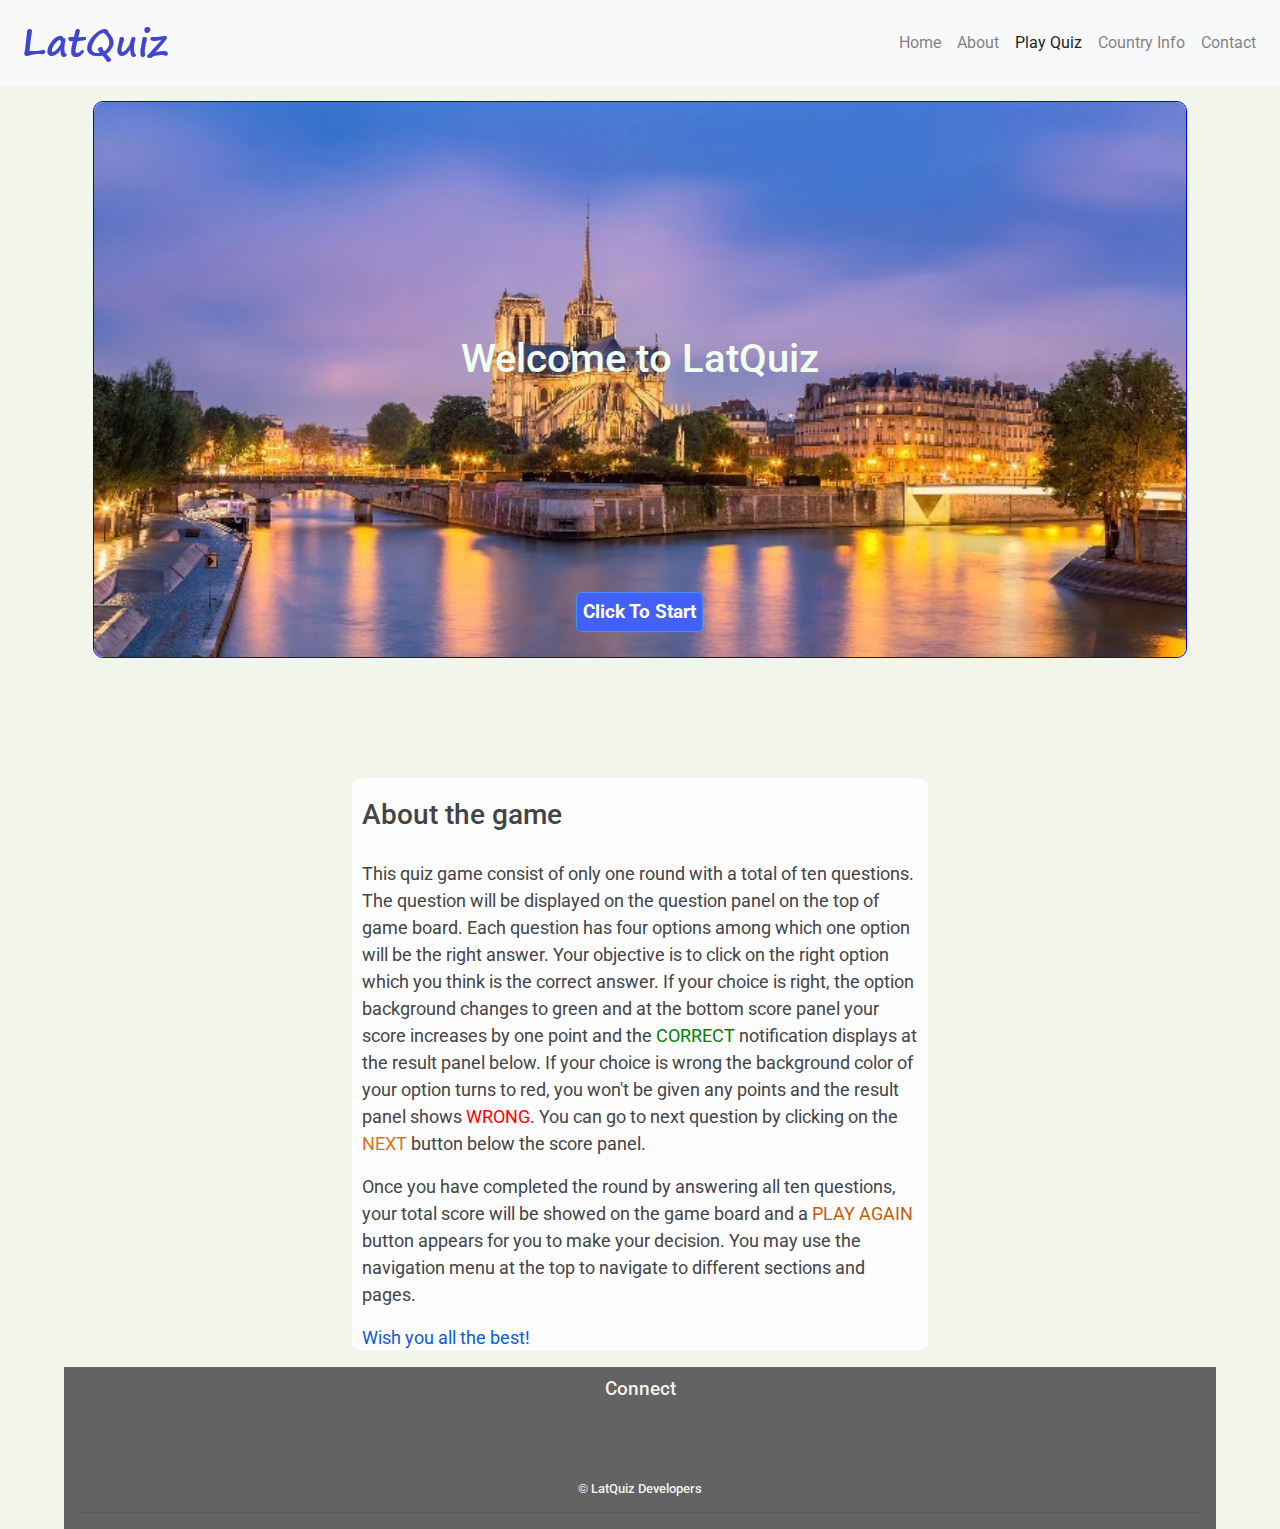
<file: quiz.html>
<!doctype html>
<html lang="en">
  <head>
    <meta charset="UTF-8">
    <meta http-equiv="X-UA-Compatible" content="IE=edge">
    <meta name="viewport" content="width=device-width, initial-scale=1.0, maximum-scale=1, minimum-scale=1">
    <title>LatQuiz European Quiz</title>
    <link rel="stylesheet" href="https://maxcdn.bootstrapcdn.com/bootstrap/4.0.0/css/bootstrap.min.css" integrity="sha384-Gn5384xqQ1aoWXA+058RXPxPg6fy4IWvTNh0E263XmFcJlSAwiGgFAW/dAiS6JXm" crossorigin="anonymous">
    <script src="https://code.jquery.com/jquery-3.2.1.slim.min.js" integrity="sha384-KJ3o2DKtIkvYIK3UENzmM7KCkRr/rE9/Qpg6aAZGJwFDMVNA/GpGFF93hXpG5KkN" crossorigin="anonymous"></script>
    <script src="https://cdnjs.cloudflare.com/ajax/libs/popper.js/1.12.9/umd/popper.min.js" integrity="sha384-ApNbgh9B+Y1QKtv3Rn7W3mgPxhU9K/ScQsAP7hUibX39j7fakFPskvXusvfa0b4Q" crossorigin="anonymous"></script>
    <script src="https://maxcdn.bootstrapcdn.com/bootstrap/4.0.0/js/bootstrap.min.js" integrity="sha384-JZR6Spejh4U02d8jOt6vLEHfe/JQGiRRSQQxSfFWpi1MquVdAyjUar5+76PVCmYl" crossorigin="anonymous"></script>
    <link rel="stylesheet" href="https://use.fontawesome.com/releases/v5.6.3/css/all.css" integrity="sha384-UHRtZLI+pbxtHCWp1t77Bi1L4ZtiqrqD80Kn4Z8NTSRyMA2Fd33n5dQ8lWUE00s/" crossorigin="anonymous"/>
    <link rel="stylesheet" href="assets/css/style.css">
  </head>
  
  <body style="background-color: rgb(242, 245, 233);">
    <div class="container-fluid pageDiv">
      <header>
        <!-- Credit: Navigation was created using Bootstrap code and was modified to fit the purpose of the site   -->
        <div class="container-fluid">
            <div class="row">
                <div class="col-lg-12 bg">
                    <nav class="navbar navbar-expand-md navmain navbar-light bg-light fixed-top">
                        <a class="navbar-brand" href="index.html"><img src="assets/images/logo.png" alt="logo"></a>
                        <button class="navbar-toggler" type="button" data-toggle="collapse" data-target="#navbarResponsive" aria-controls="navbarResponsive" aria-expanded="false" aria-label="Toggle navigation">
                          <span class="navbar-toggler-icon"></span>
                        </button>
                        <div class="collapse navbar-collapse" id="navbarResponsive">
                          <ul class="navbar-nav ml-auto">
                            <li class="nav-item">
                              <a class="nav-link" href="index.html">Home <span class="sr-only">(current)</span></a>
                            </li>
                            <li class="nav-item">
                              <a class="nav-link" href="index.html#about">About</a>
                            </li>
                            <li class="nav-item active">
                              <a class="nav-link" href="#">Play Quiz</a>
                            </li>
                            <li class="nav-item">
                               <a class="nav-link" href="index.html#countryInfo">Country Info</a>
                            </li>
                            <li class="nav-item">
                               <a class="nav-link" href="contact.html">Contact</a>
                            </li>
                          </ul>
                        </div>
                      </nav>
                </div> 
            </div>    
        </div>   
     </header>
    <div class="playGround col-sm-12 bg">
      <div class="gameIntro">
        <h1>Welcome to LatQuiz</h1>
        <button id="btnStart1" class="btnStart1">Click To Start</button>
      </div>
    </div>
    
    <div class="instruction container-fluid">
      <h3 style="padding-top: 20px; padding-bottom: 20px;" >About the game</h3>
      <p>This quiz game consist of only one round with a total of ten questions.  The question will be displayed
        on the question panel on the top of game board. Each question has four options among which one option 
        will be the right answer.  Your objective is to click on the right option which you think is the correct answer.  
        If your choice is right, the option background changes to green and at the bottom score panel your score increases
        by one point and the <span style="color: green;">CORRECT</span> notification displays at the result panel below.
        If your choice is wrong the background color of your option turns to red, you won't be given any points and the result 
        panel shows <span style="color:red;" >WRONG</span>. You can go to next question by clicking on the <span style="color: rgb(223, 113, 22);">NEXT</span> button 
        below the score panel.</p>

        <p>Once you have completed the round by answering all ten questions, your total score will be showed on the game
        board and a <span style="color: rgb(196, 93, 10);">PLAY AGAIN</span> button appears for you to make your decision. You may use the navigation menu at 
        the top to navigate to different sections and pages.</p>

        <p style="font-size: 1.1em;color: rgb(16, 92, 206);">Wish you all the best!</p>
    </div>

    <!-- Footer section -->
    <div class="container-fluid">
      <footer>
        <div class="container-fluid padding">
            <div class="row text-center padding">
                <div class="col-12">
                    <h3>Connect</h3>
                </div>
                <div class="col-12 social padding">
                    <a href="https://www.facebook.com/" target="_blank"><i class="fab fa-facebook"></i></a>
                    <a href="https://twitter.com/?lang=en-gb" target="_blank"><i class="fab fa-twitter"></i></a>
                    <a href="https://www.instagram.com" target="_blank"><i class="fab fa-instagram"></i></a>
                    <a href="https://www.youtube.com/" target="_blank"><i class="fab fa-youtube"></i></a>
                </div>
                <br><br>
                <div class="col-12" style="margin-top: 15px;">
                    <h5 style="font-size: small;">&copy; LatQuiz Developers</h5>
                    <hr class="light-100">
                </div>
            </div>
        </div>
    </footer>
    </div>

   
    <script src="https://cdn.jsdelivr.net/npm/@popperjs/core@2.9.2/dist/umd/popper.min.js" integrity="sha384-IQsoLXl5PILFhosVNubq5LC7Qb9DXgDA9i+tQ8Zj3iwWAwPtgFTxbJ8NT4GN1R8p" crossorigin="anonymous"></script>
    <script src="https://cdn.jsdelivr.net/npm/bootstrap@5.0.1/dist/js/bootstrap.min.js" integrity="sha384-Atwg2Pkwv9vp0ygtn1JAojH0nYbwNJLPhwyoVbhoPwBhjQPR5VtM2+xf0Uwh9KtT" crossorigin="anonymous"></script>
    <script src="assets/js/scriptq.js"></script>
    </div>
  </body>
</html>
</file>
<file: assets/css/style.css>
@import url('https://fonts.googleapis.com/css2?family=Roboto:wght@400;500;700&family=Lato&display=swap');

* {
  box-sizing: border-box;
}

body {
    background-color: #fafaf4;
    overflow: auto;
    min-height: 100%;
    color: rgb(66, 68, 71) !important;
}

p {
    font-weight: 400;
    font-size: 16px;
}
.header {
    margin: 0;
}
html, body {
    height: 100%;
    width: 100%;
    margin: 0;
    padding: 0;
    font-family: 'Roboto', sans-serif;
    color: rgb(0, 0, 0);
}
.row {
    margin-left: 0;
    margin-right: 0;
    padding-left: 0;
    padding-right: 0;
}

.container-fluid{
    padding-left: 0;
    padding-right: 0;
}

.btn-primary {
    background-color: #249afa;
}

#welcome {
    background-color: #e4e7ed;
    text-align: center;
}

/*------- Home page styling  -----*/

.car-link {
    background-color: #249afa;
    font-size: 1.3em;
    color: rgb(255, 247, 133);
    padding: 8px 12px;
    border-radius: 8px;
}

.jumbotron h1 {
    text-align: center;
    font-weight: 700;
}

.jumbotron p {
    text-align: center;
}

.social {
    font-size: 2.5rem;
    display: block;
}

.social a {
    padding-left: 30px;
    padding-right: 30px;
}

.social .fab {
    color: rgb(223, 222, 166);
}

#countryList {
    display: block;
    margin-left: 5px;
    margin-bottom: 20px;
}

#countryData {
    padding-top: 10px;
   /* box-shadow: 0 5px 7px 0 rgba(0, 0.1, 0, 0.18), 0 6px 20px 0 rgba(0, 0.1, 0, 0.21); */
    position: relative;
    display: block;
    border-radius: 10px;
}

table {
    border-collapse: collapse;
    width: 100%;
    margin-left: 5px;
  }
  
td, th {
    border: 1px solid #c0bcbc;
    text-align: left;
    padding: 10px;
  }
  
tr:nth-child(even) {
    background-color: #e9e1e1;
  }


footer {
    background-color: rgb(99, 99, 99);
}

footer h3, h5 {
    padding-top: 10px;
    color: rgba(248, 248, 239, 0.979);
}

#about p {
    text-align: left;
}

#about_img img {
    display: block;
    margin: 0 auto;
}

.right {
    position: relative;
    top: 0px;
    bottom: 0px;

}

/*--------- Quiz page styling ------*/
.playGround {
    position: relative;
    display: block;
    height: 50%;
    width: 50%;
    background-color: rgb(225, 238, 215);
    border: 1px solid blue;
    margin: 120px auto;
    border-radius: 10px;
    padding-left: 0;
    padding-right: 0;
}

.gameIntro {
    position: relative;
    display: inline-block;
    height: 100%; 
    width: 100%;
    background-color: white;
    border-radius: 10px;
    padding:25px;
    background-image: url('../images/europe4.jpg');
    background-size: cover;
    background-repeat: no-repeat;
}

.gameIntro h1 {
    position: static;
    color:honeydew;
    margin-top: 20%;
    margin-bottom: 20%;
    text-align: center;
}

.gameIntro .btnStart1 {
    position: static;
    width: auto !important;
    height: 40px;
    border: 1px solid #4290f5;
    border-radius: 5px;
    font-size:1.2em !important;
    color: white; 
    background-color: #4260f5;
    display: block;
    margin: 0 auto;
   }

.gameIntro .btnStart1:hover {
    background-color: rgb(245, 234, 209);
   }

.question {
    padding: 10px;
    margin-top: 20px;
    background-color: rgb(63, 100, 20);
    color:#fbfbfb;
    text-align: center;
   }

   .ulOption {
	    list-style: none;
    	padding: 0%;
    	margin-top: 30px;
    	display: flex;
    	justify-content: space-between;
    	flex-wrap: wrap;
}

.option {
    width: 45%;
    border-radius: 5px;
    background-color: rgb(255, 187, 0);
    padding:10px;
    padding-bottom: 10px;
    margin-right: 10px;
    margin-top: 20px;
    margin-left: 10px;  
}

.rightAnswer {
    background-color: green;
}

#qpanel {
    float: left;
    margin-left: 20px;
    color: rgba(158, 67, 14, 0.945);
    font-weight: bold;
}

#spanel {
    float: right;
    margin-right: 20px;
    color: rgba(158, 67, 14, 0.945);
    font-weight: bold;    
}

#qcount {
    color:blue;
 }

#score {
    color:red;
 }

#hresult {
    margin-top: 2%;
}

#btnNext {
    color: rgba(249, 253, 6, 0.959);
    background-color: rgb(122, 184, 51);
    border: none;
    border-radius: 2px;
    position: absolute;
    right: 30px;
    bottom: 10px;
    min-width: 100px;
    min-height: 30px;
    font-weight:500;
    display: block;
    margin: 0 auto;
}

#hresult {
    color: blue;
    text-align: center;
}

#btnReplay {
    min-width: 25%;
    min-height: 25%;
    background-color: orange;
    color: red;
    font-size: 1.3em;
    display: block;
    margin: 10px auto;
    border: 1px solid orange;
    border-radius: 5px;
}

button:focus {
   outline: none !important;
}

.instruction {
    width: 60%;
    height: auto;
    display: block;
    margin : 0 auto;
    padding-left: 10px;
    padding-right: 10px;
    background-color: #fdfdfd;
    border-radius: 10px;
}

.instruction h3, p {
    text-align: left;
}

/* Contact page styling ------ */

#contact-jumbo {
    margin-top: 60px;
    text-align: center;
}

#contFooter {
   margin-top: 200px;
}

.contTxt {
   background-color: rgb(255, 255, 239);
}

/* Extra Extra small devices (phones, 600px and down) */
@media only screen and (max-width: 320px) {
h2 {
    font-size: medium;
    }

p {
    font-size: small !important;
    }

.carousel {
    display: none;
    }

.pageDiv {
    width: 100%;
    height: auto;
    }

div .container {
    padding: 0;
    }

div .col-lg-12 {
    padding: 0;
    }

.jumbotron {
    margin-top: 40px;
    }
    
.jumbotron h1 {
    margin-top: 40px;
    font-size: large;
    }

.playGround {
    width: 100%;
    height: auto;
    margin-top: 100px;
    }

.gameIntro .btnStart1 {
    display: block;
    width: 50%;
    font-size: 0.8em;
    font-weight: bold;
    margin: 0 auto;
    }

.playGround .quizContainer  {
    height: auto;
        width: 100%;
    }

.ulOption {
    padding-bottom: 10px;
    }

.option {
    width: 90%;
    height: auto;
    display: block;
    margin-top: 10px;
    }

.scorePanel {
    display: grid;
    font-size: small;
    }

.next {
    margin-top: 20%;
}

.btnNext {
    display: flex;
}

#hresult {
    margin-top: 20px;
    display: block;
}

#sresult {
    font-size: small;
}

#countryData {
    padding-top: 10px;
    box-shadow: none;
    padding-left: 1px;
    }

#countryList {
    width: 100%;
    margin-left: 5px;
}

#countryHead {
    font-size: 1.2em;
    }

table {
    font-size: 15px;
    margin-left: 3px; 
    }

footer h3 {
    font-size: small;
    }

footer .social {
    font-size: large;
    display: flex;
    justify-content: center;
    }

footer .social a {
    padding-left: 25px;
    padding-right: 25px;
    }

#about_img img {
    width: 50%;
    }

#contact-jumbo {
    margin-top: 50px;
    text-align: center;
    }

#contact-jumbo h4 {
    margin-top: 20%;
    font-size: larger;
    }

.instruction {
    width: 100%;
    }

.right img {
    width: 100%;
    margin: 20px 1px;
    }

.left {
    float: left;
    width: 100%;
    padding-top: 1px;
    padding-bottom: 1px;
    padding-left: 0px;
    padding-right: 5px;
    }
        
.right {
    float: left;
    width: 100%;
    padding-left: 2px;
    padding-right: 3px;
    margin-top: 7px;
    }

#map {
    min-height: 360px;
}
}
    
/* Extra small devices (phones, 600px and down) */
@media only screen and (min-width: 320px) {

h1 {
    font-size: large
}

h2 {
    font-size: medium;
    }

p {
    font-size: large !important;
    }

.carousel {
    display: none;
    }

.pageDiv {
    width: 100%;
    height: auto;
    }

div .container {
    padding: 0;
    }

div .col-lg-12 {
    padding: 0;
    }

.jumbotron {
    margin-top: 40px;
    }

.jumbotron h1 {
    margin-top: 40px;
    }

.playGround {
    width: 100%;
	height: auto;
    margin-top: 100px;
    }

.gameIntro .btnStart1 {
	display: block;
	width: 50%;
	font-size: 0.8em;
	font-weight: bold;
	margin: 0 auto;
    }

.playGround .quizContainer  {
    height: auto;
  	width: 100%;
    }

.ulOption {
	padding-bottom: 10px;
    }

.option {
    width: 90%;
	height: auto;
	display: block;
	margin-top: 10px;
    }

.scorePanel {
	display: grid;
	font-size: small;
    }

.next {
	margin-top: 20%;
}

.btnNext {
	display: flex;
}

#hresult {
    margin-top: 20px;
    display: block;
}

#sresult {
    font-size: large;
}

#countryData {
    padding-top: 10px;
    box-shadow: none;
    padding-left: 1px;
  }

#countryList {
    width: 100%;
    margin-left: 5px;
}

#countryHead {
    font-size: 1.2em;
    }

table {
    font-size: 15px;
    margin-left: 3px; 
  }

footer h3 {
    font-size: small;
  }

footer .social {
    font-size: large;
    display: flex;
    justify-content: center;
    }

footer .social a {
    padding-left: 25px;
    padding-right: 25px;
    }

#about_img img {
    width: 50%;
    }

#contact-jumbo {
    margin-top: 50px;
    text-align: center;
    }

#contact-jumbo h4 {
    margin-top: 20%;
    font-size: larger;
    }

.instruction {
    width: 100%;
    }

.right img {
    width: 100%;
    margin: 20px 10px;
    }

.left {
    float: left;
    width: 100%;
    padding: 0 20px;
    }
      
.right {
    float: left;
    width: 100%;
    padding-left: 10px;
    padding-right: 25px;
    margin-top: 7px;
    }

#map {
    min-height: 360px;
}
}

/* Small phones */
@media only screen and (min-width: 481px) {
h2 {
    font-size: medium;
    }

p {
    font-size: large !important;
    }

.carousel {
    display: none;
    }

.pageDiv {
    width: 100%;
    height: auto;
    }

div .container {
    padding: 0;
    }

div .col-lg-12 {
    padding: 0;
    }

.jumbotron {
    margin-top: 40px;
    }

.jumbotron h1 {
    margin-top: 40px;
    font-size: large;
    }

.playGround {
    width: 100%;
    height: auto;
    margin-top: 100px;
    }

.gameIntro .btnStart1 {
    display: block;
    width: 50%;
    font-size: 0.8em;
    font-weight: bold;
    margin: 0 auto;
    }

.playGround .quizContainer  {
    height: auto;
        width: 100%;
    }

.ulOption {
    padding-bottom: 10px;
    }

.option {
    width: 90%;
    height: auto;
    display: block;
    margin-top: 10px;
    }

.scorePanel {
    display: grid;
    font-size: small;
    }

.next {
    margin-top: 20%;
}

.btnNext {
    display: flex;
}

#hresult {
    margin-top: 20px;
    display: block;
}

#sresult {
    font-size: large;
}

#countryData {
    padding-top: 10px;
    box-shadow: none;
    padding-left: 1px;
    }

#countryList {
    width: 100%;
    margin-left: 5px;
}

#countryHead {
    font-size: 1.2em;
    }

table {
    font-size: 15px;
    margin-left: 3px; 
    }

footer h3 {
    font-size: small;
    }

footer .social {
    font-size: 1.3em;
    display: flex;
    justify-content: center;
    }

footer .social a {
    padding-left: 25px;
    padding-right: 25px;
    }

#about_img img {
    width: 50%;
    }

#contact-jumbo {
    margin-top: 50px;
    text-align: center;
    }

#contact-jumbo h4 {
    margin-top: 20%;
    font-size: larger;
    }

.instruction {
    width: 100%;
    }
        
.right img {
    width: 100%;
    margin: 20px 10px;
    }

.left {
    float: left;
    width: 100%;
    padding: 0 20px;
    }
        
.right {
    float: left;
    width: 100%;
    padding-left: 10px;
    padding-right: 25px;
    margin-top: 7px;
    }

#map {
    min-height: 360px;
}
}

/* Big phones */
@media only screen and (min-width: 641px) {

h1 {
    font-size: x-large !important;
}
h2 {
    font-size: medium;
    }

p {
    font-size: large !important;
    }

.carousel {
    display: none;
    }

.pageDiv {
    width: 100%;
    height: auto;
    }

div .container {
    padding: 0;
    }

div .col-lg-12 {
    padding: 0;
    }
    
.jumbotron {
    margin-top: 40px;
    }
    
.jumbotron h1 {
    margin-top: 40px;
    }
    
.playGround {
    width: 100%;
    height: auto;
    margin-top: 100px;
    }

.gameIntro .btnStart1 {
    display: block;
    width: 50%;
    font-size: 0.8em;
    font-weight: bold;
    margin: 0 auto;
    }
    
.playGround .quizContainer  {
    height: auto;
        width: 100%;
    }

.ulOption {
    padding-bottom: 10px;
    }

.option {
    width: 90%;
    height: auto;
    display: block;
    margin-top: 10px;
    }

.scorePanel {
    display: grid;
    font-size: small;
    }

.next {
    margin-top: 20%;
}

.btnNext {
    display: flex;
}

#hresult {
    margin-top: 20px;
    display: block;
}

#sresult {
    font-size: larger;
}

#countryData {
    padding-top: 10px;
    box-shadow: none;
    padding-left: 1px;
    }

#countryList {
    width: 100%;
    margin-left: 5px;
}

#countryHead {
    font-size: 1.2em;
    }

table {
    font-size: 15px;
    margin-left: 3px; 
    }

footer h3 {
    font-size: large;
    }

footer .social {
    font-size: 1.3em;
    display: flex;
    justify-content: center;
    }

footer .social a {
    padding-left: 25px;
    padding-right: 25px;
    }

#about_img img {
    width: 50%;
    }

#contact-jumbo {
    margin-top: 50px;
    text-align: center;
    }

#contact-jumbo h4 {
    margin-top: 20%;
    font-size: larger;
    }

.instruction {
    width: 100%;
    }

.right img {
    width: 100%;
    margin: 20px 10px;
    }

.left {
    float: left;
    width: 100%;
    padding: 0 20px;
    }
        
.right {
    float: left;
    width: 100%;
    padding-left: 10px;
    padding-right: 25px;
    margin-top: 7px;
    }

#map {
    min-height: 360px;
}
}
    
/* Portrait tablets  */
@media only screen and (min-width: 961px) {
h2 {
    font-size: medium;
    }

p {
    font-size: large !important;
    }

.carousel {
    display: none;
    }
 
.pageDiv {
    width: 100%;
    height: auto;
    }
   
div .container {
    padding: 0;
    }

div .col-lg-12 {
    padding: 0;
    }

.jumbotron h1 {
    margin-top: 40px;
    font-size: 1.3em;
    }

.playGround {
	width: 100%;
	height: auto;
    margin-top: 100px;
	padding-bottom: 10px;
    }

.gameIntro .btnStart1 {
   	width: 50%;
	font-size: 0.8em;
	font-weight: bold;
	margin: 0 auto;
    }

.playGround .quizContainer {
	height: auto;
  	width: 100%;
    }

.ulOption {
	padding-bottom: 10px;
    }

.option {
    width: 90%;
    height: auto;
    display: block;
	margin-top: 10px;
    }

.scorePanel {
	display: grid;
	font-size: small;
    }

.next {
	margin-top: 20%;
}

.btnNext {
	display: flex;
    }

#hresult {
    margin-top: 20px;
    display: block;
}

#sresult {
    font-size: 1.2em;
}


#countryData {
    padding-top: 10px;
    box-shadow: none;
    padding-left: 1px;
  }

#countryList {
    width: 100%;
    margin-left: 5px;
}

#countryHead {
    font-size: 1.2em;
    }

table {
    margin-left: 2px;
    }
footer h3 {
    font-size: large;
    }

footer .social {
    font-size: 2em;
    display: flex;
}

footer .social a {
    padding-left: 30px;
    padding-right: 30px;
    justify-content: center;
}

#about_img img {
    width: 50%;
}

#contact-jumbo {
    margin-top: 50px;
    text-align: center;
    font-size: large;
}

#contact-jumbo h4 {
    margin-top: 20%;
    font-size: large;
}

.instruction {
    width: 100%;
    }
       
.right img {
    width: 100%;
    margin: 20px 10px;
    }

.left {
    float: left;
    width: 100%;
    padding: 0 20px;
    }
          
.right {
    float: left;
    width: 100%;
    padding-left: 10px;
    padding-right: 25px;
    margin-top: 7px;
    }

#map {
    min-height: 360px;
}
}

  
/* desktops */
@media only screen and (min-width: 1025px) {

h1 {
    font-size: 2.5em !important;
    }

h2 {
    font-size: 1.3em;
        }
    
p {
    font-size: large !important;
    }

.carousel {
    display: block;
    }

.carousel .carousel-item img {
    width:100%;
    height: 100%;
    margin-left: 0;
    margin-right: 0;
    padding-left: 0;
    padding-right: 0;
    }

.pageDiv {
    width: 90%;
    height: auto;
    }

.jumbotron h1 {
    margin-top: 40px;
    }
    
.playGround {
    width: 95%;
    height: 50%;
	padding: 0;
    }

.option {
    width: 45%;
	height: 60px;
    }

.scorePanel {
	display: grid;
	font-size: large;
    }

#hresult {
    margin-top: 20px;
    display: block;
    }

#sresult {
        font-size: 1.5em;
    }
    
          
.right img {
    width: 100%;
    margin: 0px 10px 20px 10px;
    }

.left {
    float: left;
    width: 50%;
    padding: 0 20px;
    }
            
.right {
    float: left;
    width: 50%;
    padding: 0 20px;
    margin-top: 7px;
    }

#map {
    height: 530px;
}

footer h3 {
    font-size: larger;
}

footer .social {
    font-size: 2.5em;
    display: flex;
}

footer .social a {
    padding-left: 30px;
    padding-right: 30px;
    justify-content: center;
}

.instruction {
    width: 50%;
    }
} 
  
/* Xtra Large devices desktops */
@media only screen and (min-width: 1281px) {

h1 {
    font-size: 2.5em !important;
    }
    
h2 {
    font-size:1.3em
    }
    
p {
    font-size: large !important;
    }

.carousel {
    display: block;
    }
    
header {
	width: 100%;
  }

.pageDiv {
    width: 100%;
    height: auto;
    }

.playGround {
    width: 50%;
    height: 50%;
    padding: 0;
    }

.jumbotron h1 {
    margin-top: 40px;
    }

.option {
    width: 45%;
	height: 60px;
    }

.scorePanel {
	display: grid;
	font-size: large;
    }

#hresult {
    margin-top: 20px;
    display: block;
}

#sresult {
    font-size: 1.5em;
}

.option:hover {
    background-color: rgb(199, 149, 75) !important;
    transition: 0.5s; 
    cursor: pointer;
  }

div#map {
    min-height: 360px;
    /* box-shadow: 0 5px 7px 0 rgba(0, 0.1, 0, 0.18), 0 6px 20px 0 rgba(0, 0.1, 0, 0.21);*/
    }

.right img {
    width: 100%;
    margin: 0px 10px 20px 10px;
    }

.left {
    float: left;
    width: 50%;
    padding: 0 20px;
    }
            
.right {
    float: left;
    width: 50%;
    padding: 0px 20px;
    margin-top: 7px;
    }

#map {
    height: 530px;
}

footer h3 {
    font-size: larger;
}

footer .social {
    font-size: 2.5em;
    display: flex;
}

footer .social a {
    padding-left: 30px;
    padding-right: 30px;
    justify-content: center;
}

.instruction {
    width: 50%;
    }
}
</file>
